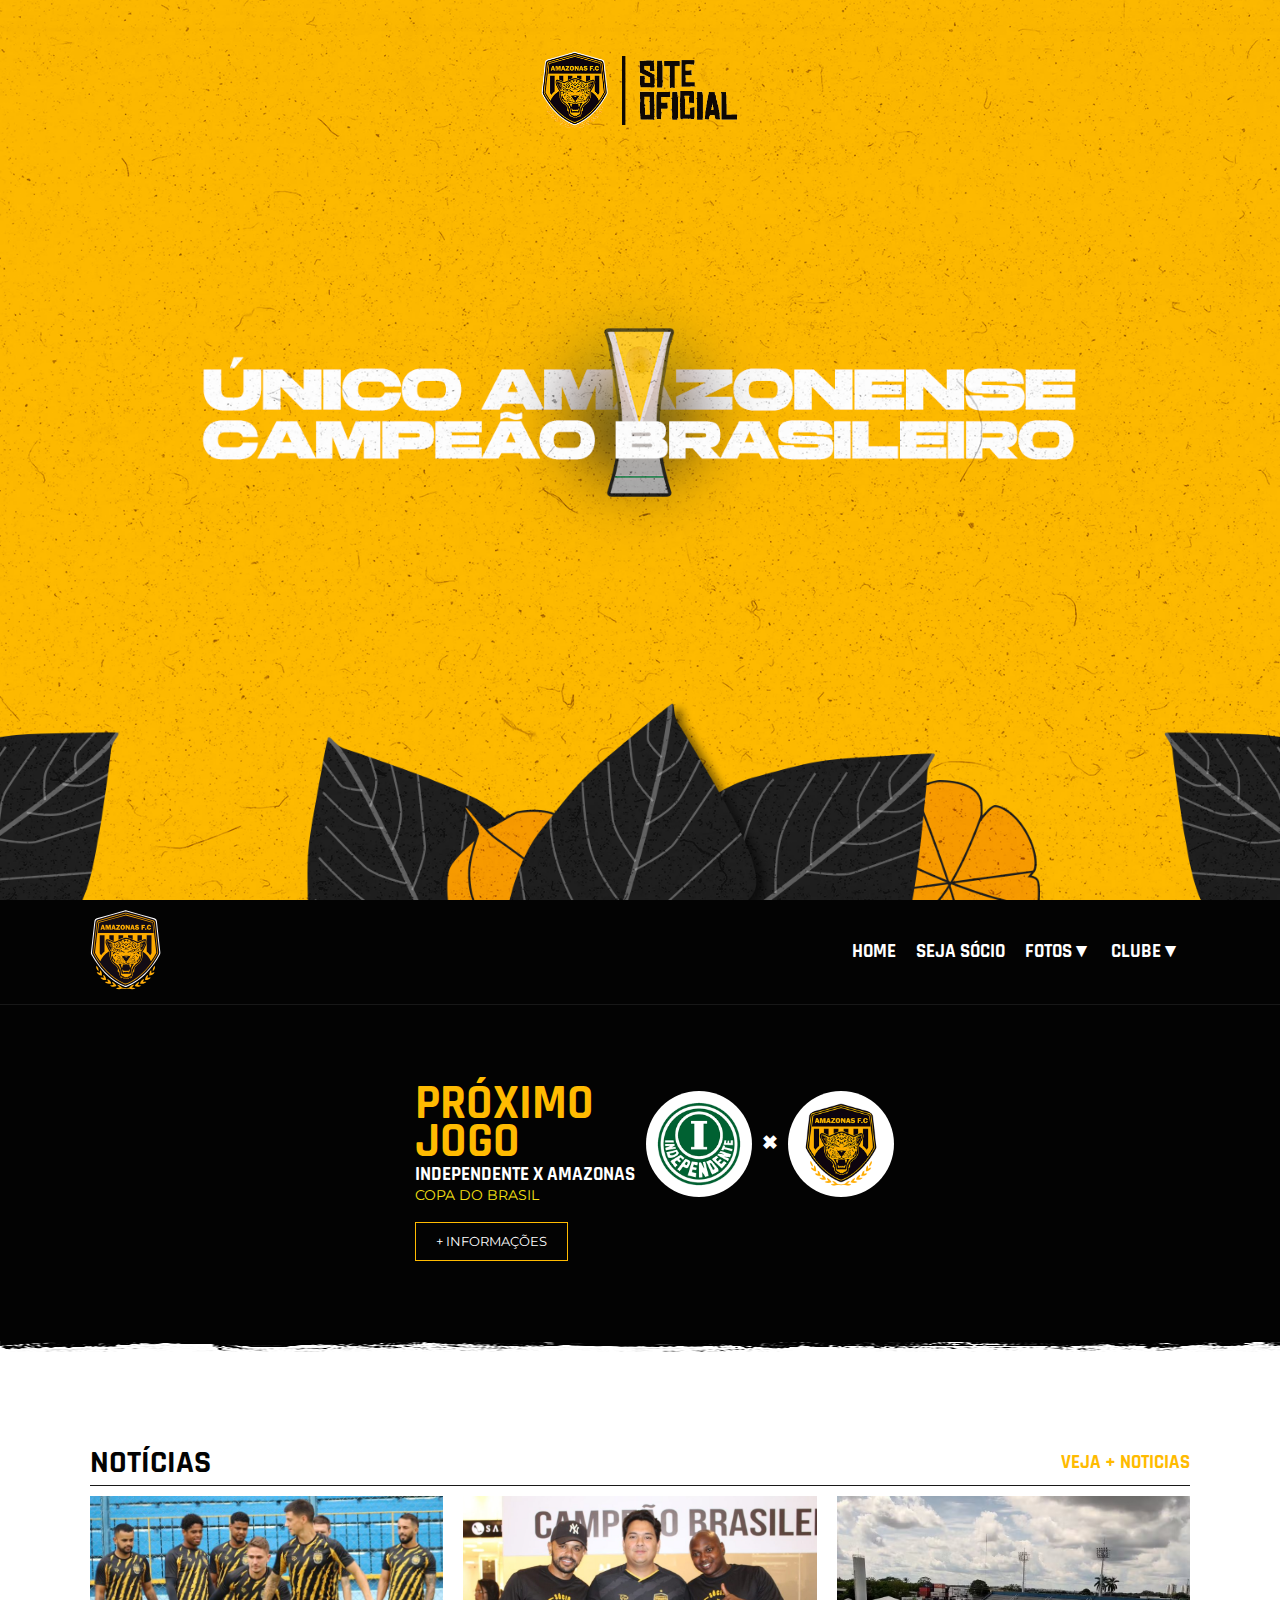
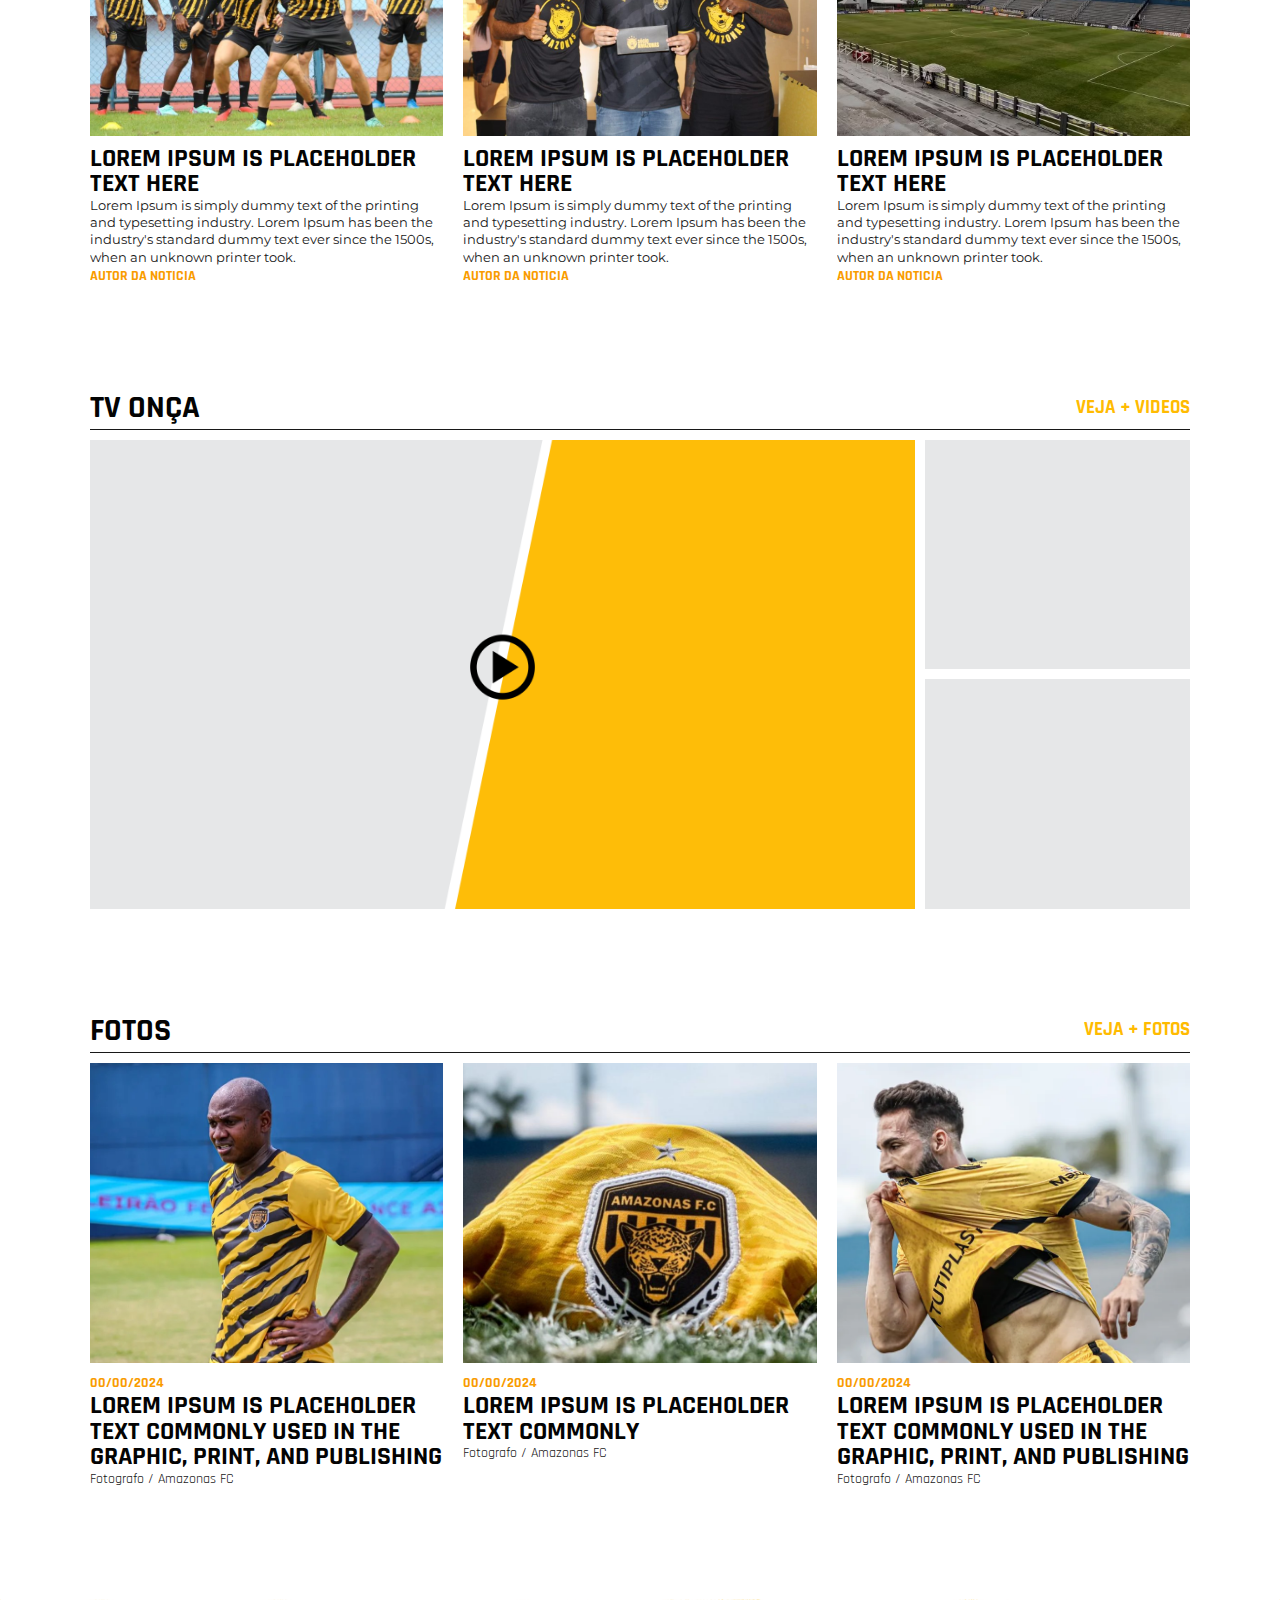
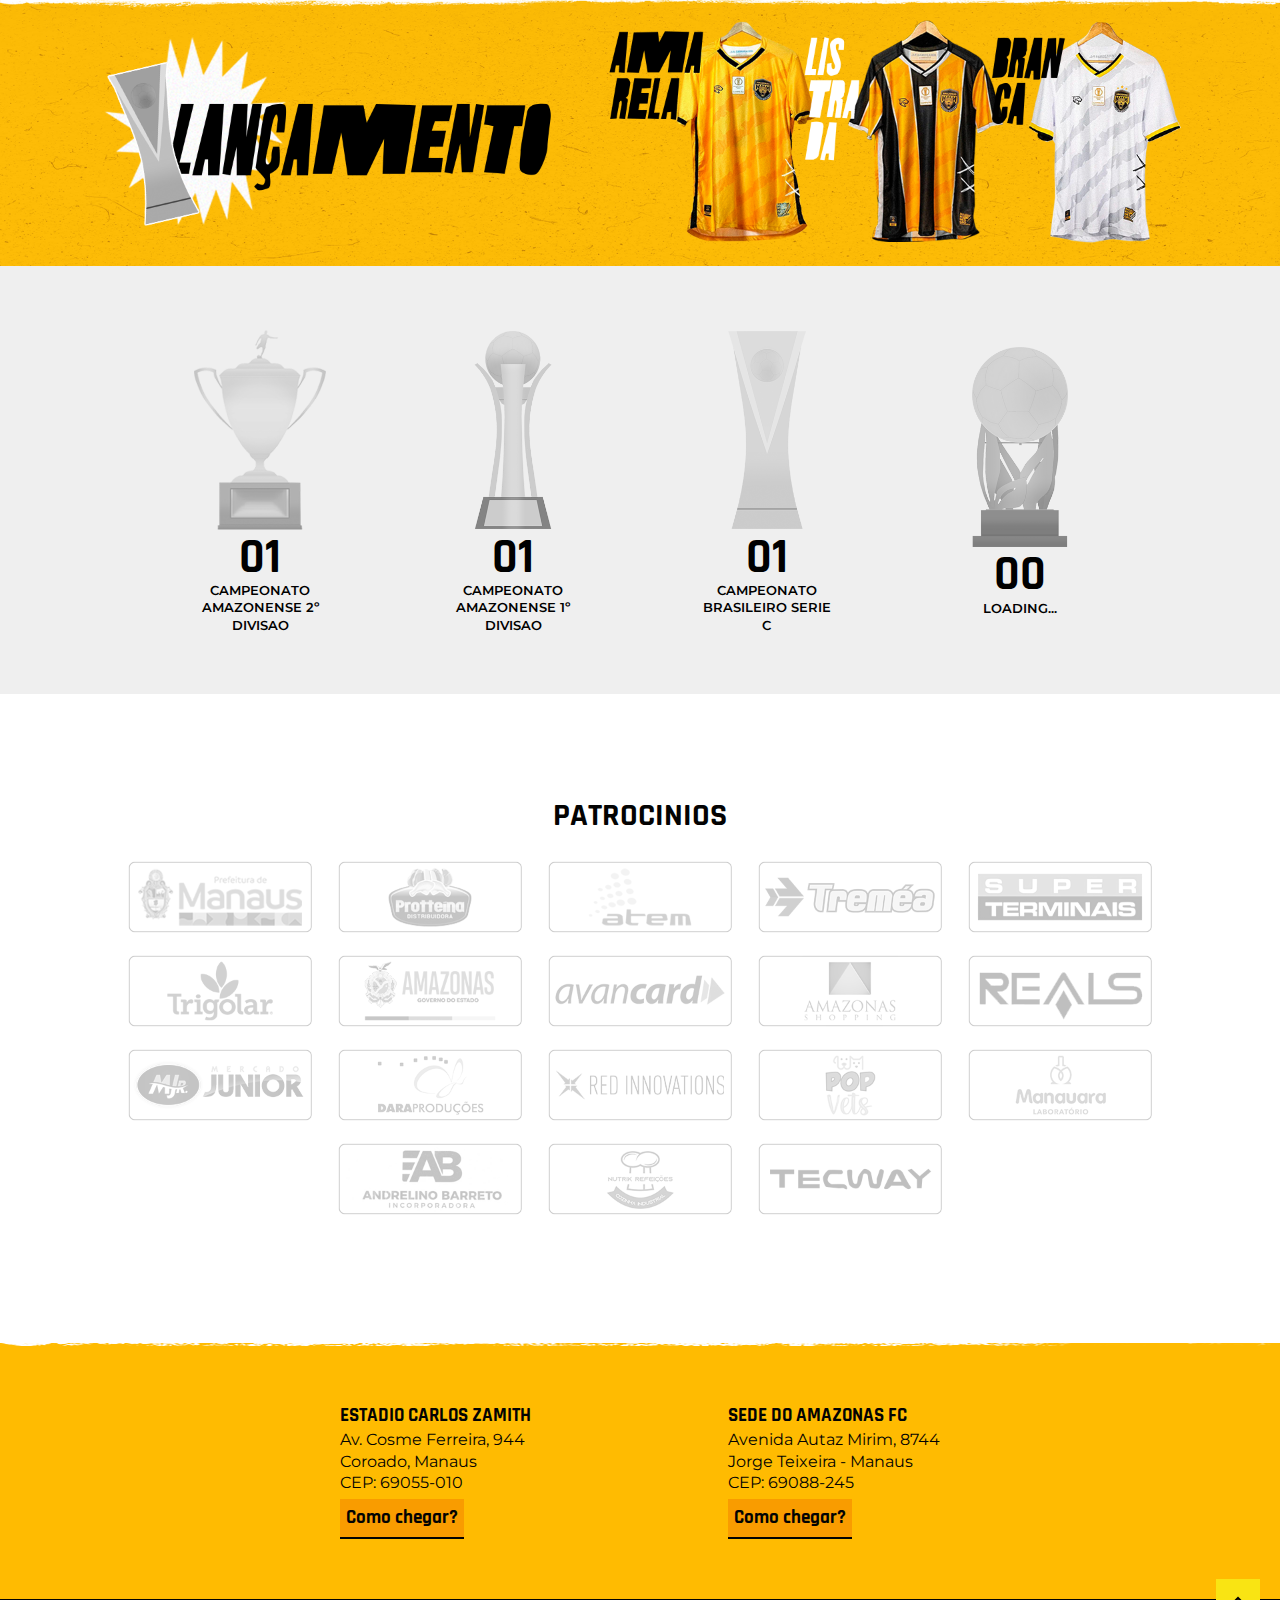
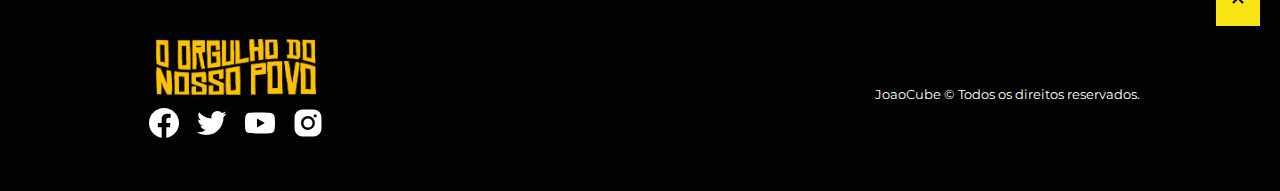
<file: index.html>
<!DOCTYPE html>
<html lang="pt-BR">

<head>
  <meta charset="UTF-8">
  <meta name="viewport" content="width=device-width, initial-scale=1.0">
  <meta name="viewport" content="width=device-width, initial-scale=1.0">
  <meta name="description" content="Tudo sobre a onça pintada do AMAZONAS, noticias, elenco e etc.">
  <link rel="stylesheet" href="./css/Global/style.css">
  <link rel="icon" href="favicon.png" type="image/x-icon">
  <title>Amazonas F.C.</title>
</head>

<body>

  <section class="slider-bg">
    <div class="slider-container">
      <div class="slider conteudo">
        <div class="slide">
          <picture>
            <source srcset="./assets/img/banners/banner-small.png" media="(max-width:600px)" alt="banner small">
            <img src="./assets/img/banners/banner.png" alt="banner main">
          </picture>
        </div> <!-- FIM SLIDE -->
        <img src="./assets/img/patch/img-overlay-banner2.png" alt="banner main" width="200px">
      </div> <!-- FIM SLIDER -->
    </div> <!-- FIM SLIDER CONTAINER-->
  </section>

  <main>
    <header class="header-bg" id="header">
      <article class="header-container">
        <div class="header-conteudo">
          <div class="logo">
            <a href="index.html">
              <picture>
                <source srcset="./assets/img/escudo-large.svg" media="(max-width:600px)" width="100%" height="64px">
                <img src="./assets/img/escudo-large.svg" alt="escudo default" width="100%" height="80px">
              </picture>
            </a>
          </div>

          <input type="checkbox" id="menu-bar">
          <label for="menu-bar" class="cor-2 font3-Brd2">
            <img src="./assets/img/icons/menu-logo.svg" alt="menu icon" width="36px" height="36px"></label>

          <nav class="navbar">
            <ul>
              <li><a href="index.html" class="cor-2 font3-Brd2">HOME</a></li>
              <li><a href="https://socioamazonas.com.br/" class="cor-2 font3-Brd2 link">SEJA SÓCIO</a></li>
              <li>
                <a href="#header" class="cor-2 font3-Brd2">FOTOS▼</a>
                <ul>
                  <li><a href="galeria.html" class="cor-2 font3-Brd2">GALERIA</a>
                  </li>
                  <li><a href="#" class="cor-2 font3-Brd2 link">FLICKER</a>
                  </li>
                  <li><a href="#" class="cor-2 font3-Brd2 link">INSTAGRAM</a></li>
                </ul>
              </li>
              <li><a href="#header" class="cor-2 font3-Brd2">CLUBE▼</a>
                <ul>
                  <li><a href="#" class="cor-2 font3-Brd2">HISTÓRIA</a></li>
                  <li><a href="#" class="cor-2 font3-Brd2">DIRETORIA</a></li>
                  <li><a href="#" class="cor-2 font3-Brd2">ELENCO</a></li>
                </ul>
              </li>
            </ul>
          </nav>
        </div> <!-- FIM CONTEUDO -->

      </article>
    </header>

    <section class="status-bg">
      <article class="status-container">
        <div class="status-conteudo">
          <div class="status-text">
            <h1 class="cor-6 font3-Brd5-2 upc">PRÓXIMO JOGO</h1>
            <h2 class="cor-2 font3-Brd2 upc">INDEPENDENTE X AMAZONAS</h2>
            <p class="cor-5 font1-Rms-2 upc">COPA DO BRASIL</p>
          </div> <!-- FIM TITLE AREA -->
          <div class="status-card">
            <img src="./assets/img/escudo2-medium.png" alt="casa" width="86px">
            <span class="cor-2 font3-Brd2">✖</span>
            <img src="./assets/img/escudo-medium.png" alt="fora" width="86px">
          </div>
        </div>
        <div class="info">
          <a href="#">
            <p class="cor-2 font1-Pms">+ INFORMAÇÕES</p>
          </a>
        </div>
      </article>
    </section>

    <section class="feed-bg">
      <article class="feed-container">
        <div class="feed-titlearea">
          <h1 class="cor-0 font3-Brd3 upc">NOTÍCIAS</h1>
          <a href="#" class="link">
            <p class="cor-6 font3-Brd2">VEJA + NOTICIAS</p>
          </a>
        </div>
        <div class="feed-conteudo">
          <div class="post-card">
            <figure>
              <img src="./assets/img/post1.jpg" alt="imagem 1">
            </figure>
            <figcaption>
              <h1 class="cor-0 font3-Brd3-4 upc">LOREM IPSUM IS PLACEHOLDER TEXT HERE</h1>
              <p class="cor-1 font1-Pms">Lorem Ipsum is simply dummy text of the printing and typesetting industry. Lorem Ipsum has been the industry's standard dummy text ever since the 1500s, when an unknown printer took.</p>
              <span class="cor-7 font3-pBrd upc">AUTOR DA NOTICIA</span>
            </figcaption>
          </div> <!-- FIM CARD -->
          <div class="post-card">
            <figure>
              <img src="./assets/img/post2.jpg" alt="imagem 2">
            </figure>
            <figcaption>
              <h1 class="cor-0 font3-Brd3-4 upc">LOREM IPSUM IS PLACEHOLDER TEXT HERE</h1>
              <p class="cor-1 font1-Pms">Lorem Ipsum is simply dummy text of the printing and typesetting industry. Lorem Ipsum has been the industry's standard dummy text ever since the 1500s, when an unknown printer took.</p>
              <span class="cor-7 font3-pBrd upc">AUTOR DA NOTICIA</span>
            </figcaption>
          </div> <!-- FIM CARD -->
          <div class="post-card">
            <figure>
              <img src="./assets/img/post3.png" alt="imagem 3">
            </figure>
            <figcaption>
              <h1 class="cor-0 font3-Brd3-4 upc">LOREM IPSUM IS PLACEHOLDER TEXT HERE</h1>
              <p class="cor-1 font1-Pms">Lorem Ipsum is simply dummy text of the printing and typesetting industry. Lorem Ipsum has been the industry's standard dummy text ever since the 1500s, when an unknown printer took.</p>
              <span class="cor-7 font3-pBrd upc">AUTOR DA NOTICIA</span>
            </figcaption>
          </div> <!-- FIM CARD -->
        </div>
      </article>
    </section>

    <section class="oncatv-bg">
      <article class="oncatv-container">
        <div class="oncatv-titlearea">
          <h1 class="cor-0 font3-Brd3 upc"> TV ONÇA</h1>
          <a href="https://www.youtube.com/@TVOnca" class="link">
            <p class="cor-6 font3-Brd2">VEJA + VIDEOS</p>
          </a>
        </div>
        <div class="oncatv-conteudo">
          <div class="main-video">
            <img src="./assets/img/banners/banner-tv.png" alt="video main">
          </div> <!-- FIM MAIN VIDEO -->
          <div class="videos">
            <div class="card-video">

            </div>
            <div class="card-video">

            </div>
          </div>
        </div>
      </article>
    </section>

    <section class="fotos-bg">
      <article class="fotos-container">
        <div class="foto-titlearea">
          <h1 class="cor-0 font3-Brd3 upc">FOTOS</h1>
          <a href="galeria.html">
            <p class="cor-6 font3-Brd2">VEJA + FOTOS</p>
          </a>
        </div>
        <div class="fotos-conteudo">
          <div class="foto-card">
            <figure>
              <img src="./assets/img/img1.jpeg" alt="imagem 1">
            </figure>
            <figcaption>
              <span class="cor-7 font3-pBrd">00/00/2024</span>
              <h1 class="cor-0 font3-Brd3-4 upc">Lorem ipsum is placeholder text commonly used in the graphic, print, and publishing</h1>
              <p class="cor-1 font3-Prd">Fotografo / Amazonas FC</p>
            </figcaption>
          </div> <!-- FIM CARD -->
          <div class="foto-card">
            <figure>
              <img src="./assets/img/img2.jpg" alt="imagem 2">
            </figure>
            <figcaption>
              <span class="cor-7 font3-pBrd">00/00/2024</span>
              <h1 class="cor-0 font3-Brd3-4 upc">LOREM IPSUM IS PLACEHOLDER TEXT COMMONLY</h1>
              <p class="cor-1 font3-Prd">Fotografo / Amazonas FC</p>
            </figcaption>
          </div> <!-- FIM CARD -->
          <div class="foto-card">
            <figure>
              <img src="./assets/img/img3.png" alt="imagem 3">
            </figure>
            <figcaption>
              <span class="cor-7 font3-pBrd">00/00/2024</span>
              <h1 class="cor-0 font3-Brd3-4 upc">Lorem ipsum is placeholder text commonly used in the graphic, print, and publishing</h1>
              <p class="cor-1 font3-Prd">Fotografo / Amazonas FC</p>
            </figcaption>
          </div> <!-- FIM CARD -->
        </div> <!-- FIM CONTEUDO -->
      </article>
    </section>

    <article class="banner-ad-conteudo">
      <a href="https://www.instagram.com/oncasports/" class="link">
        <picture>
          <source srcset="./assets/img/banners/banner-camisa-medium.png" media="(max-width:800px)" alt="banner medium">
          <img src="./assets/img/banners/banner-camisa.png" alt="banner main">
        </picture>
      </a>
    </article>

    <section class="trofeus-bg">
      <article class="trofeus-container">
        <div class="trofeus-conteudo" id="trofeus">
        </div> <!-- FIM CONTEUDO -->
      </article>
    </section>

    <section class="patrocinio-bg">
      <article class="patrocinio-container">
        <h1 class="cor-0 font3-Brd3 upc">PATROCINIOS</h1>
        <div class="patrocinio-conteudo">
          <div class="patrocinio" id="patrocinio">

          </div> <!-- FIM CARD -->
        </div> <!-- FIM CONTEUDO -->
      </article>
    </section>

    <section class="local-bg">
      <article class="local-container">
        <div class="local-conteudo">
          <div class="local">
            <h1 class="cor-0 font3-Brd2 upc">Estadio Carlos Zamith</h1>
            <p class="cor-0 font1-Rms">Av. Cosme Ferreira, 944<br>
              Coroado, Manaus<br>
              CEP: 69055-010
            </p>
            <a href="https://maps.app.goo.gl/e2o7dFaNu437BkSh6" class="link cor-0 font3-Brd2">
              Como chegar?
            </a>
          </div>
          <div class="local">
            <h1 class="cor-0 font3-Brd2 upc">Sede do Amazonas FC</h1>
            <p class="cor-0 font1-Rms">Avenida Autaz Mirim, 8744<br>
              Jorge Teixeira - Manaus<br>
              CEP: 69088-245</p>
            <a href="#" class="link cor-0 font3-Brd2">
              Como chegar?
            </a>
          </div>
        </div>
      </article>
    </section>

    <footer class="footer-bg">
      <article class="footer-container">
        <button onclick="scrollToTop()" id="btn-topo" class="cor-0">
          <img src="./assets/img/icons/arrow.svg" alt="seta pra cima">
        </button>

        <div class="footer-conteudo">
          <div class="left-side">
            <img src="./assets/img/patch/img-orgulhoam.png" alt="amazonas futebol clube" width="160px">
            <div class="redes-sociais">
              <a href="https://web.facebook.com/oficialamfc/" class="link">
                <img src="./assets/img/icons/facebook-logo.svg" alt="facebook" width="36px">
              </a>
              <a href="https://twitter.com/oficialamfc" class="link">
                <img src="./assets/img/icons/x-logo.svg" alt="twitter/x" width="36px">
              </a>
              <a href="https://www.youtube.com/@TVOnca" class="link">
                <img src="./assets/img/icons/youtube-logo.svg" alt="youtube" width="36px">
              </a>
              <a href="https://www.instagram.com/amazonasfcoficial/" class="link">
                <img src="./assets/img/icons/instagram-logo.svg" alt="instagram" width="36px">
              </a>
            </div>
          </div>
          <div class="right-side">
            <p class="cor-2 font1-Pms">JoaoCube &copy; Todos os direitos reservados.</p>
          </div>
        </div> <!-- FIM CONTEUDO -->
      </article>
    </footer>
  </main>

  <script src="./js/main.js" defer></script>
  <script src="./js/slider.js" defer></script>
</body>

</html>
</file>
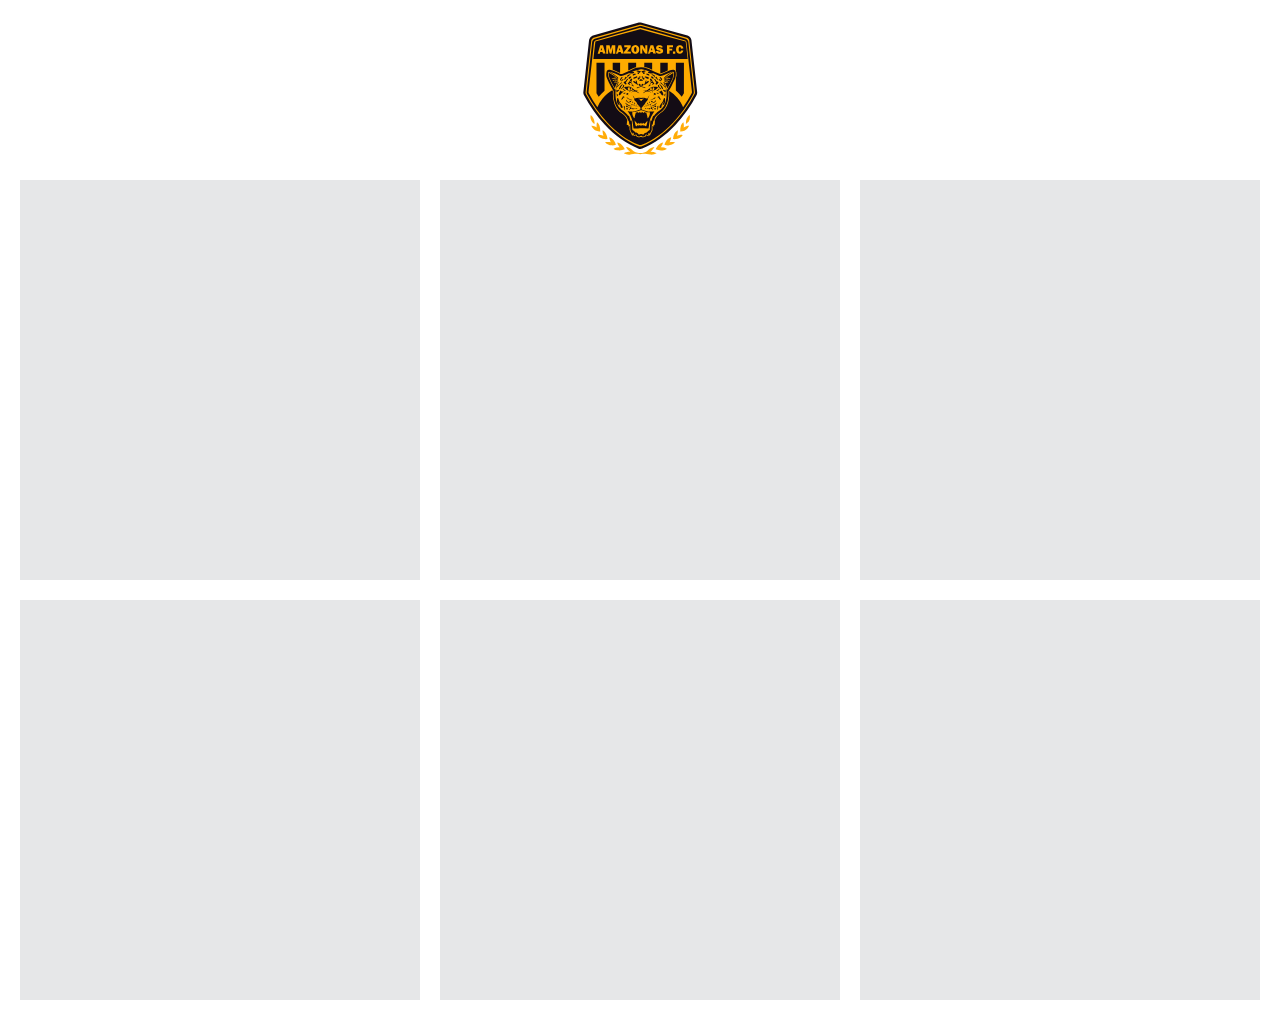
<file: galeria.html>
<!DOCTYPE html>
<html lang="pt-BR">

<head>
  <meta charset="UTF-8">
  <meta name="viewport" content="width=device-width, initial-scale=1.0">
  <meta name="viewport" content="width=device-width, initial-scale=1.0">
  <meta name="description" content="Tudo sobre a onça pintada do AMAZONAS, noticias, elenco e etc.">
  <link rel="stylesheet" href="./css/Global/style.css">
  <link rel="icon" href="favicon.png" type="image/x-icon">
  <title>Fotos - Amazonas F.C.</title>
</head>

<body>
  <section class="galeria-bg">
    <article class="galeria-container">
      <a href="index.html">
        <img src="./assets/img/escudo-large.svg" alt="escudo" width="120px">
      </a>
      <div class="galeria-conteudo">
        <div class="galeria-img"></div>
        <div class="galeria-img"></div>
        <div class="galeria-img"></div>
        <div class="galeria-img"></div>
        <div class="galeria-img"></div>
        <div class="galeria-img"></div>
      </div>
    </article>
  </section>
</body>

</html>
</file>
<file: css/Global/style.css>
/* GLOBAL STYLES */
@import "./global.css";
@import "../Utilitarios/cores.css";
@import "../Utilitarios/tipografia.css";
@import "./header.css";
@import "../Home/slider.css";
@import "../Home/status.css";
@import "../Home/feed.css";
@import "../Home/oncatv.css";
@import "../Home/fotos.css";
@import "../Home/galeria.css";
@import "../Home/trofeus.css";
@import "../Home/patrocinios.css";
@import "../Home/local.css";
@import "./footer.css";
</file>
